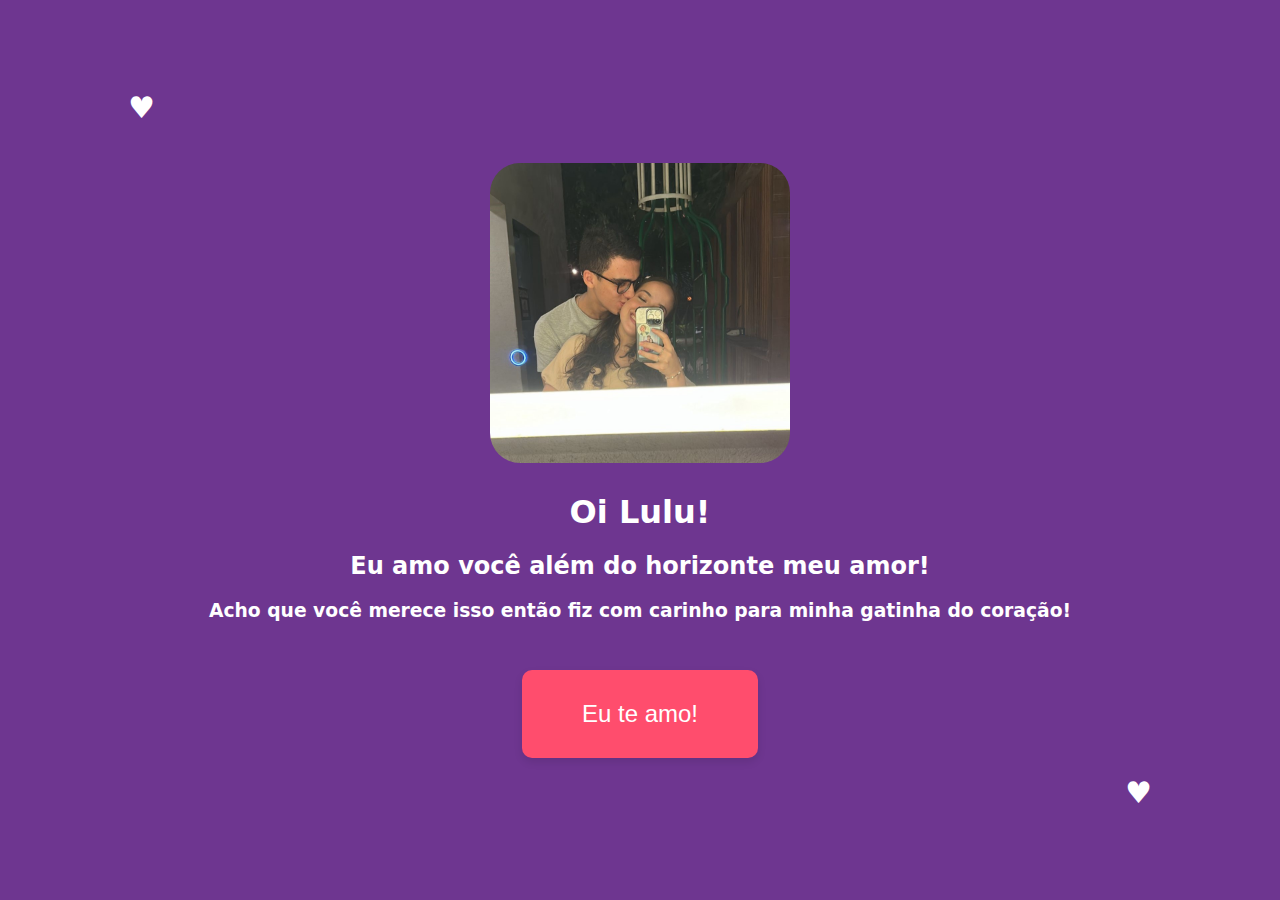
<file: index.html>
<!DOCTYPE html>
<html lang="en">
  <head>
    <meta charset="UTF-8" />
    <meta name="viewport" content="width=device-width, initial-scale=1.0" />
    <title>Oi Lulu</title>
    <link rel="stylesheet" href="lulu.css" />
  </head>
  <body>
    <div class="container">
      <h1>
        <img src="IMG-20240414-WA0010.jpg" width="300px">
      </h1>
      <div class="ble">
        <h1>Oi Lulu!</h1>
        <h2>Eu amo você além do horizonte meu amor!</h2>
        <h3>
          Acho que você merece isso então fiz com carinho para minha gatinha do
          coração!
        </h3>
      </div>
      <button class="custom-button">
        <a href="flower.html">Eu te amo!</a>
      </button>
    </div>
  </body>
</html>
</file>
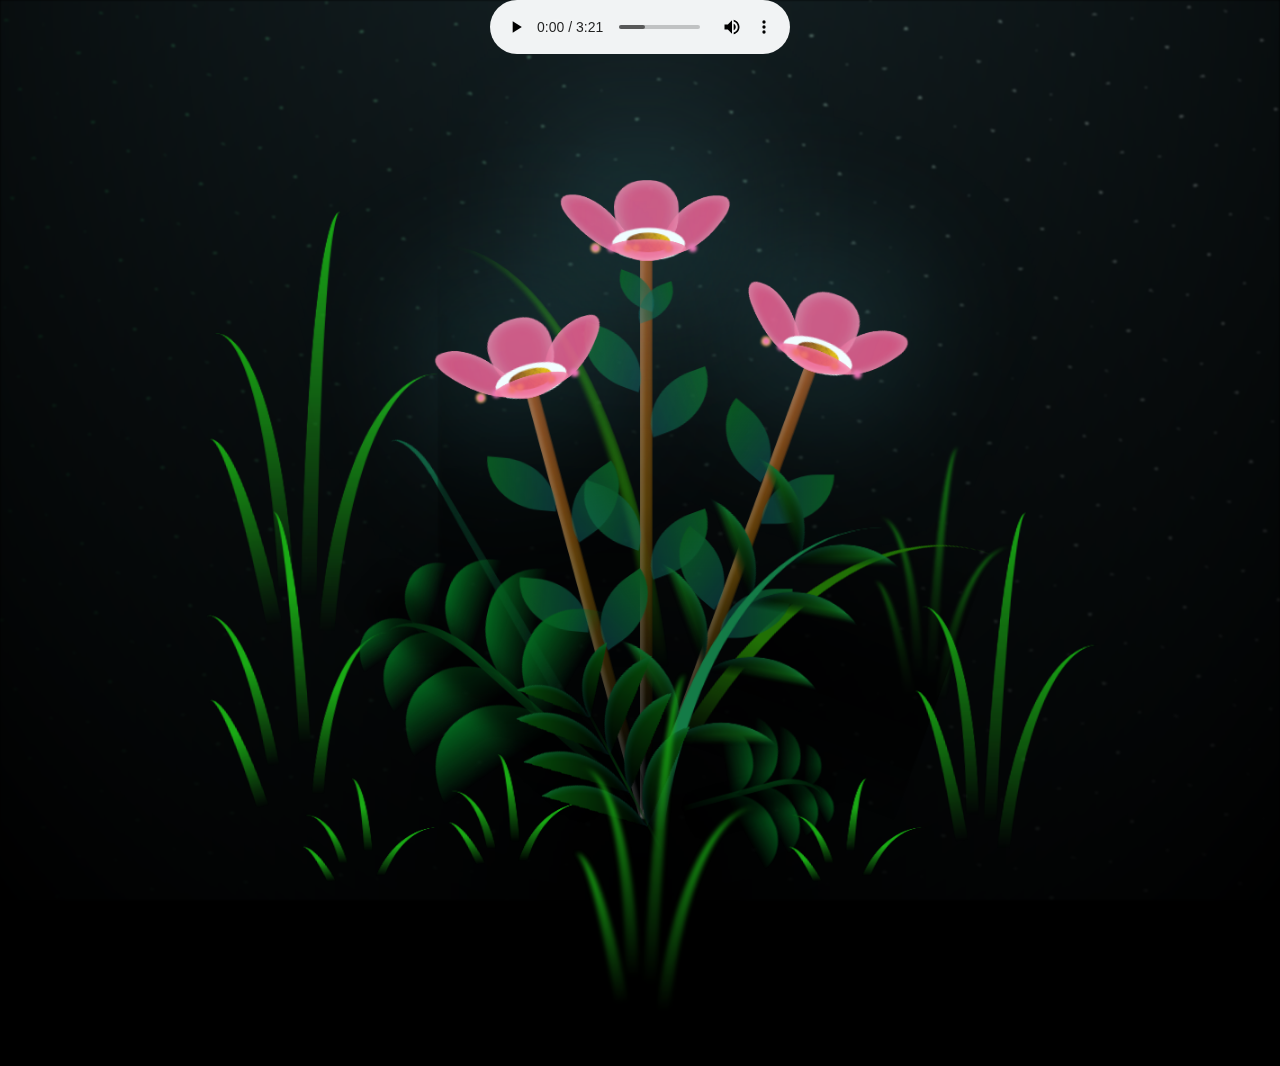
<file: flower.html>
<!DOCTYPE html>
<html lang="en">
<head>
    <meta charset="UTF-8">
    <meta http-equiv="X-UA-Compatible" content="IE=edge">
    <meta name="viewport" content="width=device-width, initial-scale=1.0">
    <link rel="stylesheet" href="css/main.css">
    <link rel="icon" href="img/flowers.png" type="image/x-icon">
    <title>flowers</title>
    
</head>

<body class="container">
    <div class="night"></div>
    <div class="flowers">
      <div class="flower flower--1">
        <div class="flower__leafs flower__leafs--1">
          <div class="flower__leaf flower__leaf--1"></div>
          <div class="flower__leaf flower__leaf--2"></div>
          <div class="flower__leaf flower__leaf--3"></div>
          <div class="flower__leaf flower__leaf--4"></div>
          <div class="flower__white-circle"></div>
  
          <div class="flower__light flower__light--1"></div>
          <div class="flower__light flower__light--2"></div>
          <div class="flower__light flower__light--3"></div>
          <div class="flower__light flower__light--4"></div>
          <div class="flower__light flower__light--5"></div>
          <div class="flower__light flower__light--6"></div>
          <div class="flower__light flower__light--7"></div>
          <div class="flower__light flower__light--8"></div>
  
        </div>
        <div class="flower__line">
          <div class="flower__line__leaf flower__line__leaf--1"></div>
          <div class="flower__line__leaf flower__line__leaf--2"></div>
          <div class="flower__line__leaf flower__line__leaf--3"></div>
          <div class="flower__line__leaf flower__line__leaf--4"></div>
          <div class="flower__line__leaf flower__line__leaf--5"></div>
          <div class="flower__line__leaf flower__line__leaf--6"></div>
        </div>
      </div>
  
      <div class="flower flower--2">
        <div class="flower__leafs flower__leafs--2">
          <div class="flower__leaf flower__leaf--1"></div>
          <div class="flower__leaf flower__leaf--2"></div>
          <div class="flower__leaf flower__leaf--3"></div>
          <div class="flower__leaf flower__leaf--4"></div>
          <div class="flower__white-circle"></div>
  
          <div class="flower__light flower__light--1"></div>
          <div class="flower__light flower__light--2"></div>
          <div class="flower__light flower__light--3"></div>
          <div class="flower__light flower__light--4"></div>
          <div class="flower__light flower__light--5"></div>
          <div class="flower__light flower__light--6"></div>
          <div class="flower__light flower__light--7"></div>
          <div class="flower__light flower__light--8"></div>
  
        </div>
        <div class="flower__line">
          <div class="flower__line__leaf flower__line__leaf--1"></div>
          <div class="flower__line__leaf flower__line__leaf--2"></div>
          <div class="flower__line__leaf flower__line__leaf--3"></div>
          <div class="flower__line__leaf flower__line__leaf--4"></div>
        </div>
      </div>
  
      <div class="flower flower--3">
        <div class="flower__leafs flower__leafs--3">
          <div class="flower__leaf flower__leaf--1"></div>
          <div class="flower__leaf flower__leaf--2"></div>
          <div class="flower__leaf flower__leaf--3"></div>
          <div class="flower__leaf flower__leaf--4"></div>
          <div class="flower__white-circle"></div>
  
          <div class="flower__light flower__light--1"></div>
          <div class="flower__light flower__light--2"></div>
          <div class="flower__light flower__light--3"></div>
          <div class="flower__light flower__light--4"></div>
          <div class="flower__light flower__light--5"></div>
          <div class="flower__light flower__light--6"></div>
          <div class="flower__light flower__light--7"></div>
          <div class="flower__light flower__light--8"></div>
  
        </div>
        <div class="flower__line">
          <div class="flower__line__leaf flower__line__leaf--1"></div>
          <div class="flower__line__leaf flower__line__leaf--2"></div>
          <div class="flower__line__leaf flower__line__leaf--3"></div>
          <div class="flower__line__leaf flower__line__leaf--4"></div>
        </div>
      </div>
  
      <div class="grow-ans" style="--d:1.2s">
        <div class="flower__g-long">
          <div class="flower__g-long__top"></div>
          <div class="flower__g-long__bottom"></div>
        </div>
      </div>
  
      <div class="growing-grass">
        <div class="flower__grass flower__grass--1">
          <div class="flower__grass--top"></div>
          <div class="flower__grass--bottom"></div>
          <div class="flower__grass__leaf flower__grass__leaf--1"></div>
          <div class="flower__grass__leaf flower__grass__leaf--2"></div>
          <div class="flower__grass__leaf flower__grass__leaf--3"></div>
          <div class="flower__grass__leaf flower__grass__leaf--4"></div>
          <div class="flower__grass__leaf flower__grass__leaf--5"></div>
          <div class="flower__grass__leaf flower__grass__leaf--6"></div>
          <div class="flower__grass__leaf flower__grass__leaf--7"></div>
          <div class="flower__grass__leaf flower__grass__leaf--8"></div>
          <div class="flower__grass__overlay"></div>
        </div>
      </div>
  
      <div class="growing-grass">
        <div class="flower__grass flower__grass--2">
          <div class="flower__grass--top"></div>
          <div class="flower__grass--bottom"></div>
          <div class="flower__grass__leaf flower__grass__leaf--1"></div>
          <div class="flower__grass__leaf flower__grass__leaf--2"></div>
          <div class="flower__grass__leaf flower__grass__leaf--3"></div>
          <div class="flower__grass__leaf flower__grass__leaf--4"></div>
          <div class="flower__grass__leaf flower__grass__leaf--5"></div>
          <div class="flower__grass__leaf flower__grass__leaf--6"></div>
          <div class="flower__grass__leaf flower__grass__leaf--7"></div>
          <div class="flower__grass__leaf flower__grass__leaf--8"></div>
          <div class="flower__grass__overlay"></div>
        </div>
      </div>
  
      <div class="grow-ans" style="--d:2.4s">
        <div class="flower__g-right flower__g-right--1">
          <div class="leaf"></div>
        </div>
      </div>
  
      <div class="grow-ans" style="--d:2.8s">
        <div class="flower__g-right flower__g-right--2">
          <div class="leaf"></div>
        </div>
      </div>
  
      <div class="grow-ans" style="--d:2.8s">
        <div class="flower__g-front">
          <div class="flower__g-front__leaf-wrapper flower__g-front__leaf-wrapper--1">
            <div class="flower__g-front__leaf"></div>
          </div>
          <div class="flower__g-front__leaf-wrapper flower__g-front__leaf-wrapper--2">
            <div class="flower__g-front__leaf"></div>
          </div>
          <div class="flower__g-front__leaf-wrapper flower__g-front__leaf-wrapper--3">
            <div class="flower__g-front__leaf"></div>
          </div>
          <div class="flower__g-front__leaf-wrapper flower__g-front__leaf-wrapper--4">
            <div class="flower__g-front__leaf"></div>
          </div>
          <div class="flower__g-front__leaf-wrapper flower__g-front__leaf-wrapper--5">
            <div class="flower__g-front__leaf"></div>
          </div>
          <div class="flower__g-front__leaf-wrapper flower__g-front__leaf-wrapper--6">
            <div class="flower__g-front__leaf"></div>
          </div>
          <div class="flower__g-front__leaf-wrapper flower__g-front__leaf-wrapper--7">
            <div class="flower__g-front__leaf"></div>
          </div>
          <div class="flower__g-front__leaf-wrapper flower__g-front__leaf-wrapper--8">
            <div class="flower__g-front__leaf"></div>
          </div>
          <div class="flower__g-front__line"></div>
        </div>
      </div>
  
      <div class="grow-ans" style="--d:3.2s">
        <div class="flower__g-fr">
          <div class="leaf"></div>
          <div class="flower__g-fr__leaf flower__g-fr__leaf--1"></div>
          <div class="flower__g-fr__leaf flower__g-fr__leaf--2"></div>
          <div class="flower__g-fr__leaf flower__g-fr__leaf--3"></div>
          <div class="flower__g-fr__leaf flower__g-fr__leaf--4"></div>
          <div class="flower__g-fr__leaf flower__g-fr__leaf--5"></div>
          <div class="flower__g-fr__leaf flower__g-fr__leaf--6"></div>
          <div class="flower__g-fr__leaf flower__g-fr__leaf--7"></div>
          <div class="flower__g-fr__leaf flower__g-fr__leaf--8"></div>
        </div>
      </div>
  
      <div class="long-g long-g--0">
        <div class="grow-ans" style="--d:3s">
          <div class="leaf leaf--0"></div>
        </div>
        <div class="grow-ans" style="--d:2.2s">
          <div class="leaf leaf--1"></div>
        </div>
        <div class="grow-ans" style="--d:3.4s">
          <div class="leaf leaf--2"></div>
        </div>
        <div class="grow-ans" style="--d:3.6s">
          <div class="leaf leaf--3"></div>
        </div>
      </div>
  
      <div class="long-g long-g--1">
        <div class="grow-ans" style="--d:3.6s">
          <div class="leaf leaf--0"></div>
        </div>
        <div class="grow-ans" style="--d:3.8s">
          <div class="leaf leaf--1"></div>
        </div>
        <div class="grow-ans" style="--d:4s">
          <div class="leaf leaf--2"></div>
        </div>
        <div class="grow-ans" style="--d:4.2s">
          <div class="leaf leaf--3"></div>
        </div>
      </div>
  
      <div class="long-g long-g--2">
        <div class="grow-ans" style="--d:4s">
          <div class="leaf leaf--0"></div>
        </div>
        <div class="grow-ans" style="--d:4.2s">
          <div class="leaf leaf--1"></div>
        </div>
        <div class="grow-ans" style="--d:4.4s">
          <div class="leaf leaf--2"></div>
        </div>
        <div class="grow-ans" style="--d:4.6s">
          <div class="leaf leaf--3"></div>
        </div>
      </div>
  
      <div class="long-g long-g--3">
        <div class="grow-ans" style="--d:4s">
          <div class="leaf leaf--0"></div>
        </div>
        <div class="grow-ans" style="--d:4.2s">
          <div class="leaf leaf--1"></div>
        </div>
        <div class="grow-ans" style="--d:3s">
          <div class="leaf leaf--2"></div>
        </div>
        <div class="grow-ans" style="--d:3.6s">
          <div class="leaf leaf--3"></div>
        </div>
      </div>
  
      <div class="long-g long-g--4">
        <div class="grow-ans" style="--d:4s">
          <div class="leaf leaf--0"></div>
        </div>
        <div class="grow-ans" style="--d:4.2s">
          <div class="leaf leaf--1"></div>
        </div>
        <div class="grow-ans" style="--d:3s">
          <div class="leaf leaf--2"></div>
        </div>
        <div class="grow-ans" style="--d:3.6s">
          <div class="leaf leaf--3"></div>
        </div>
      </div>
  
      <div class="long-g long-g--5">
        <div class="grow-ans" style="--d:4s">
          <div class="leaf leaf--0"></div>
        </div>
        <div class="grow-ans" style="--d:4.2s">
          <div class="leaf leaf--1"></div>
        </div>
        <div class="grow-ans" style="--d:3s">
          <div class="leaf leaf--2"></div>
        </div>
        <div class="grow-ans" style="--d:3.6s">
          <div class="leaf leaf--3"></div>
        </div>
      </div>
  
      <div class="long-g long-g--6">
        <div class="grow-ans" style="--d:4.2s">
          <div class="leaf leaf--0"></div>
        </div>
        <div class="grow-ans" style="--d:4.4s">
          <div class="leaf leaf--1"></div>
        </div>
        <div class="grow-ans" style="--d:4.6s">
          <div class="leaf leaf--2"></div>
        </div>
        <div class="grow-ans" style="--d:4.8s">
          <div class="leaf leaf--3"></div>
        </div>
      </div>
  
      <div class="long-g long-g--7">
        <div class="grow-ans" style="--d:3s">
          <div class="leaf leaf--0"></div>
        </div>
        <div class="grow-ans" style="--d:3.2s">
          <div class="leaf leaf--1"></div>
        </div>
        <div class="grow-ans" style="--d:3.5s">
          <div class="leaf leaf--2"></div>
        </div>
        <div class="grow-ans" style="--d:3.6s">
          <div class="leaf leaf--3"></div>
        </div>
      </div>
    </div> 
    
    <script src="main.js"></script>
  </body>
</html>

<audio controls autoplay class="music">
  <source src='music/music.mp3' type="audio/mpeg">
</audio>
</file>
<file: lulu.css>
body {
    display: flex;
    justify-content: center;
    align-items: center;
    background-color: rgb(110, 54, 144);
    color: white;
    font-family: system-ui, -apple-system, BlinkMacSystemFont, 'Segoe UI', Roboto, Oxygen, Ubuntu, Cantarell, 'Open Sans', 'Helvetica Neue', sans-serif;
    height: 100vh;
    margin: 0;
    position: relative; /* Define o corpo como uma posição relativa */
}

.container {
    text-align: center;
    position: relative; /* Define o contêiner como uma posição relativa */
}

.custom-button {
    background-color: #ff4d6d; /* Rosa claro */
    border: none;
    color: white;
    padding: 30px 60px; /* Ajustando o padding proporcionalmente ao texto mais longo */
    text-align: center;
    text-decoration: none;
    display: inline-block;
    font-size: 24px; /* Tamanho da fonte base */
    margin-top: 30px;
    cursor: pointer;
    border-radius: 10px; /* Adicionando bordas arredondadas */
    box-shadow: 0px 4px 8px rgba(0, 0, 0, 0.1); /* Adicionando sombra */
}

.custom-button:hover {
    background-color: #ff3355; /* Rosa mais escuro ao passar o mouse */
}

.custom-button a {
    color: white;
    text-decoration: none;
}

/* Adicione corações no fundo */
body::before,
body::after {
    content: "♥"; /* Unicode para um coração */
    color: rgb(255, 255, 255); /* Cor dos corações */
    font-size: 30px;
    position: absolute;
}

body::before {
    top: 10%;
    left: 10%;
}

body::after {
    bottom: 10%;
    right: 10%;
}

img{
    border-radius: 10%;
}
</file>
<file: css/main.css>
*,
*::after,
*::before {
  padding: 0;
  margin: 0;
  box-sizing: border-box;
}

:root {
  --dark-color: #000;
}

body {
  display: flex;
  align-items: flex-end;
  justify-content: center;
  min-height: 100vh;
  background-color: var(--dark-color);
  overflow: hidden;
  perspective: 1000px;
}

.night {
  position: fixed;
  left: 50%;
  top: 0;
  transform: translateX(-50%);
  width: 100%;
  height: 100%;
  filter: blur(0.1vmin);
  background-image: radial-gradient(ellipse at top, transparent 0%, var(--dark-color)), radial-gradient(ellipse at bottom, var(--dark-color), rgba(145, 233, 255, 0.2)), repeating-linear-gradient(220deg, rgb(0, 0, 0) 0px, rgb(0, 0, 0) 19px, transparent 19px, transparent 22px), repeating-linear-gradient(189deg, rgb(0, 0, 0) 0px, rgb(0, 0, 0) 19px, transparent 19px, transparent 22px), repeating-linear-gradient(148deg, rgb(0, 0, 0) 0px, rgb(0, 0, 0) 19px, transparent 19px, transparent 22px), linear-gradient(90deg, rgb(7, 107, 42), rgb(240, 240, 240));
}

.music {
  position: absolute;
  top: 0px;
}

.flowers {
  position: relative;
  transform: scale(0.9);
}

.flower {
  position: absolute;
  bottom: 10vmin;
  transform-origin: bottom center;
  z-index: 10;
  --fl-speed: 0.3s;
}
.flower--1 {
  -webkit-animation: moving-flower-1 4s linear infinite;
          animation: moving-flower-1 4s linear infinite;
}
.flower--1 .flower__line {
  height: 70vmin;
  -webkit-animation-delay: 0.3s;
          animation-delay: 0.3s;
}
.flower--1 .flower__line__leaf--1 {
  -webkit-animation: blooming-leaf-right var(--fl-speed) 1.6s backwards;
          animation: blooming-leaf-right var(--fl-speed) 1.6s backwards;
}
.flower--1 .flower__line__leaf--2 {
  -webkit-animation: blooming-leaf-right var(--fl-speed) 1.4s backwards;
          animation: blooming-leaf-right var(--fl-speed) 1.4s backwards;
}
.flower--1 .flower__line__leaf--3 {
  -webkit-animation: blooming-leaf-left var(--fl-speed) 1.2s backwards;
          animation: blooming-leaf-left var(--fl-speed) 1.2s backwards;
}
.flower--1 .flower__line__leaf--4 {
  -webkit-animation: blooming-leaf-left var(--fl-speed) 1s backwards;
          animation: blooming-leaf-left var(--fl-speed) 1s backwards;
}
.flower--1 .flower__line__leaf--5 {
  -webkit-animation: blooming-leaf-right var(--fl-speed) 1.8s backwards;
          animation: blooming-leaf-right var(--fl-speed) 1.8s backwards;
}
.flower--1 .flower__line__leaf--6 {
  -webkit-animation: blooming-leaf-left var(--fl-speed) 2s backwards;
          animation: blooming-leaf-left var(--fl-speed) 2s backwards;
}
.flower--2 {
  left: 50%;
  transform: rotate(20deg);
  -webkit-animation: moving-flower-2 4s linear infinite;
          animation: moving-flower-2 4s linear infinite;
}
.flower--2 .flower__line {
  height: 60vmin;
  -webkit-animation-delay: 0.6s;
          animation-delay: 0.6s;
}
.flower--2 .flower__line__leaf--1 {
  -webkit-animation: blooming-leaf-right var(--fl-speed) 1.9s backwards;
          animation: blooming-leaf-right var(--fl-speed) 1.9s backwards;
}
.flower--2 .flower__line__leaf--2 {
  -webkit-animation: blooming-leaf-right var(--fl-speed) 1.7s backwards;
          animation: blooming-leaf-right var(--fl-speed) 1.7s backwards;
}
.flower--2 .flower__line__leaf--3 {
  -webkit-animation: blooming-leaf-left var(--fl-speed) 1.5s backwards;
          animation: blooming-leaf-left var(--fl-speed) 1.5s backwards;
}
.flower--2 .flower__line__leaf--4 {
  -webkit-animation: blooming-leaf-left var(--fl-speed) 1.3s backwards;
          animation: blooming-leaf-left var(--fl-speed) 1.3s backwards;
}
.flower--3 {
  left: 50%;
  transform: rotate(-15deg);
  -webkit-animation: moving-flower-3 4s linear infinite;
          animation: moving-flower-3 4s linear infinite;
}
.flower--3 .flower__line {
  -webkit-animation-delay: 0.9s;
          animation-delay: 0.9s;
}
.flower--3 .flower__line__leaf--1 {
  -webkit-animation: blooming-leaf-right var(--fl-speed) 2.5s backwards;
          animation: blooming-leaf-right var(--fl-speed) 2.5s backwards;
}
.flower--3 .flower__line__leaf--2 {
  -webkit-animation: blooming-leaf-right var(--fl-speed) 2.3s backwards;
          animation: blooming-leaf-right var(--fl-speed) 2.3s backwards;
}
.flower--3 .flower__line__leaf--3 {
  -webkit-animation: blooming-leaf-left var(--fl-speed) 2.1s backwards;
          animation: blooming-leaf-left var(--fl-speed) 2.1s backwards;
}
.flower--3 .flower__line__leaf--4 {
  -webkit-animation: blooming-leaf-left var(--fl-speed) 1.9s backwards;
          animation: blooming-leaf-left var(--fl-speed) 1.9s backwards;
}
.flower__leafs {
  position: relative;
  -webkit-animation: blooming-flower 2s backwards;
          animation: blooming-flower 2s backwards;
}
.flower__leafs--1 {
  -webkit-animation-delay: 1.1s;
          animation-delay: 1.1s;
}
.flower__leafs--2 {
  -webkit-animation-delay: 1.4s;
          animation-delay: 1.4s;
}
.flower__leafs--3 {
  -webkit-animation-delay: 1.7s;
          animation-delay: 1.7s;
}
.flower__leafs::after {
  content: "";
  position: absolute;
  left: 0;
  top: 0;
  transform: translate(-50%, -100%);
  width: 8vmin;
  height: 8vmin;
  background-color: #6bf0ff;
  filter: blur(10vmin);
}
.flower__leaf {
  position: absolute;
  bottom: 0;
  left: 50%;
  width: 8vmin;
  height: 11vmin;
  border-radius: 51% 49% 47% 53%/44% 45% 55% 69%;
  background-color: #f672b0;
  background-image: linear-gradient(to top, #ee5286, #ee5286);
  transform-origin: bottom center;
  opacity: 0.9;
  box-shadow: inset 0 0 2vmin rgba(255, 255, 255, 0.5);
}
.flower__leaf--1 {
  transform: translate(-10%, 1%) rotateY(40deg) rotateX(-50deg);
}
.flower__leaf--2 {
  transform: translate(-50%, -4%) rotateX(40deg);
}
.flower__leaf--3 {
  transform: translate(-90%, 0%) rotateY(45deg) rotateX(50deg);
}
.flower__leaf--4 {
  width: 8vmin;
  height: 8vmin;
  transform-origin: bottom left;
  border-radius: 4vmin 10vmin 4vmin 4vmin;
  transform: translate(0%, 18%) rotateX(70deg) rotate(-43deg);
  background-image: linear-gradient(to top, #ee5286, #ee5286);
  z-index: 1;
  opacity: 0.8;
}
.flower__white-circle {
  position: absolute;
  left: -3.5vmin;
  top: -3vmin;
  width: 9vmin;
  height: 4vmin;
  border-radius: 50%;
  background-color: #fff;
}
.flower__white-circle::after {
  content: "";
  position: absolute;
  left: 50%;
  top: 45%;
  transform: translate(-50%, -50%);
  width: 60%;
  height: 60%;
  border-radius: inherit;
  background-image: repeating-linear-gradient(135deg, rgba(0, 0, 0, 0.03) 0px, rgba(0, 0, 0, 0.03) 1px, transparent 1px, transparent 12px), repeating-linear-gradient(45deg, rgba(0, 0, 0, 0.03) 0px, rgba(0, 0, 0, 0.03) 1px, transparent 1px, transparent 12px), repeating-linear-gradient(67.5deg, rgba(0, 0, 0, 0.03) 0px, rgba(0, 0, 0, 0.03) 1px, transparent 1px, transparent 12px), repeating-linear-gradient(135deg, rgba(0, 0, 0, 0.03) 0px, rgba(0, 0, 0, 0.03) 1px, transparent 1px, transparent 12px), repeating-linear-gradient(45deg, rgba(0, 0, 0, 0.03) 0px, rgba(0, 0, 0, 0.03) 1px, transparent 1px, transparent 12px), repeating-linear-gradient(112.5deg, rgba(0, 0, 0, 0.03) 0px, rgba(0, 0, 0, 0.03) 1px, transparent 1px, transparent 12px), repeating-linear-gradient(112.5deg, rgba(0, 0, 0, 0.03) 0px, rgba(0, 0, 0, 0.03) 1px, transparent 1px, transparent 12px), repeating-linear-gradient(45deg, rgba(0, 0, 0, 0.03) 0px, rgba(0, 0, 0, 0.03) 1px, transparent 1px, transparent 12px), repeating-linear-gradient(22.5deg, rgba(0, 0, 0, 0.03) 0px, rgba(0, 0, 0, 0.03) 1px, transparent 1px, transparent 12px), repeating-linear-gradient(45deg, rgba(0, 0, 0, 0.03) 0px, rgba(0, 0, 0, 0.03) 1px, transparent 1px, transparent 12px), repeating-linear-gradient(22.5deg, rgba(0, 0, 0, 0.03) 0px, rgba(0, 0, 0, 0.03) 1px, transparent 1px, transparent 12px), repeating-linear-gradient(135deg, rgba(0, 0, 0, 0.03) 0px, rgba(0, 0, 0, 0.03) 1px, transparent 1px, transparent 12px), repeating-linear-gradient(157.5deg, rgba(0, 0, 0, 0.03) 0px, rgba(0, 0, 0, 0.03) 1px, transparent 1px, transparent 12px), repeating-linear-gradient(67.5deg, rgba(0, 0, 0, 0.03) 0px, rgba(0, 0, 0, 0.03) 1px, transparent 1px, transparent 12px), repeating-linear-gradient(67.5deg, rgba(0, 0, 0, 0.03) 0px, rgba(0, 0, 0, 0.03) 1px, transparent 1px, transparent 12px), linear-gradient(90deg, rgb(127, 47, 21), rgb(255, 206, 0));
}
.flower__line {
  height: 55vmin;
  width: 1.5vmin;
  background-image: linear-gradient(to left, rgba(0, 0, 0, 0.2), transparent, rgba(255, 255, 255, 0.2)), linear-gradient(to top, transparent 10%, #583e08, #944415);
  box-shadow: inset 0 0 2px rgba(0, 0, 0, 0.5);
  -webkit-animation: grow-flower-tree 4s backwards;
          animation: grow-flower-tree 4s backwards;
}
.flower__line__leaf {
  --w: 7vmin;
  --h: calc(var(--w) + 2vmin);
  position: absolute;
  top: 20%;
  left: 90%;
  width: var(--w);
  height: var(--h);
  border-top-right-radius: var(--h);
  border-bottom-left-radius: var(--h);
  background-image: linear-gradient(to top, rgba(20, 117, 122, 0.4), #095721);
}
.flower__line__leaf--1 {
  transform: rotate(70deg) rotateY(30deg);
}
.flower__line__leaf--2 {
  top: 45%;
  transform: rotate(70deg) rotateY(30deg);
}
.flower__line__leaf--3, .flower__line__leaf--4, .flower__line__leaf--6 {
  border-top-right-radius: 0;
  border-bottom-left-radius: 0;
  border-top-left-radius: var(--h);
  border-bottom-right-radius: var(--h);
  left: -460%;
  top: 12%;
  transform: rotate(-70deg) rotateY(30deg);
}
.flower__line__leaf--4 {
  top: 40%;
}
.flower__line__leaf--5 {
  top: 0;
  transform-origin: left;
  transform: rotate(70deg) rotateY(30deg) scale(0.6);
}
.flower__line__leaf--6 {
  top: -2%;
  left: -450%;
  transform-origin: right;
  transform: rotate(-70deg) rotateY(30deg) scale(0.6);
}
.flower__light {
  position: absolute;
  bottom: 0vmin;
  width: 1vmin;
  height: 1vmin;
  background-color: rgb(255, 251, 0);
  border-radius: 50%;
  filter: blur(0.2vmin);
  -webkit-animation: light-ans 4s linear infinite backwards;
          animation: light-ans 4s linear infinite backwards;
}
.flower__light:nth-child(odd) {
  background-color: #f76baf;
}
.flower__light--1 {
  left: -2vmin;
  -webkit-animation-delay: 1s;
          animation-delay: 1s;
}
.flower__light--2 {
  left: 3vmin;
  -webkit-animation-delay: 0.5s;
          animation-delay: 0.5s;
}
.flower__light--3 {
  left: -6vmin;
  -webkit-animation-delay: 0.3s;
          animation-delay: 0.3s;
}
.flower__light--4 {
  left: 6vmin;
  -webkit-animation-delay: 0.9s;
          animation-delay: 0.9s;
}
.flower__light--5 {
  left: -1vmin;
  -webkit-animation-delay: 1.5s;
          animation-delay: 1.5s;
}

.flower__light--6 {
  left: -4vmin;
  -webkit-animation-delay: 3s;
          animation-delay: 3s;
}
.flower__light--7 {
  left: 3vmin;
  -webkit-animation-delay: 2s;
          animation-delay: 2s;
}
.flower__light--8 {
  left: -6vmin;
  -webkit-animation-delay: 3.5s;
          animation-delay: 3.5s;
}
.flower__grass {
  --c: #04661f;
  --line-w: 1.5vmin;
  position: absolute;
  bottom: 12vmin;
  left: -7vmin;
  display: flex;
  flex-direction: column;
  align-items: flex-end;
  z-index: 20;
  transform-origin: bottom center;
  transform: rotate(-48deg) rotateY(40deg);
}
.flower__grass--1 {
  -webkit-animation: moving-grass 2s linear infinite;
          animation: moving-grass 2s linear infinite;
}
.flower__grass--2 {
  left: 2vmin;
  bottom: 10vmin;
  transform: scale(0.5) rotate(75deg) rotateX(10deg) rotateY(-200deg);
  opacity: 0.8;
  z-index: 0;
  -webkit-animation: moving-grass--2 1.5s linear infinite;
          animation: moving-grass--2 1.5s linear infinite;
}
.flower__grass--top {
  width: 7vmin;
  height: 10vmin;
  border-top-right-radius: 100%;
  border-right: var(--line-w) solid var(--c);
  transform-origin: bottom center;
  transform: rotate(-2deg);
}
.flower__grass--bottom {
  margin-top: -2px;
  width: var(--line-w);
  height: 25vmin;
  background-image: linear-gradient(to top, transparent, var(--c));
}
.flower__grass__leaf {
  --size: 10vmin;
  position: absolute;
  width: calc(var(--size) * 2.1);
  height: var(--size);
  border-top-left-radius: var(--size);
  border-top-right-radius: var(--size);
  background-image: linear-gradient(to top, transparent, transparent 30%, var(--c));
  z-index: 100;
}
.flower__grass__leaf--1 {
  top: -6%;
  left: 30%;
  --size: 6vmin;
  transform: rotate(-20deg);
  -webkit-animation: growing-grass-ans--1 2s 2.6s backwards;
          animation: growing-grass-ans--1 2s 2.6s backwards;
}
@-webkit-keyframes growing-grass-ans--1 {
  0% {
    transform-origin: bottom left;
    transform: rotate(-20deg) scale(0);
  }
}
@keyframes growing-grass-ans--1 {
  0% {
    transform-origin: bottom left;
    transform: rotate(-20deg) scale(0);
  }
}
.flower__grass__leaf--2 {
  top: -5%;
  left: -110%;
  --size: 6vmin;
  transform: rotate(10deg);
  -webkit-animation: growing-grass-ans--2 2s 2.4s linear backwards;
          animation: growing-grass-ans--2 2s 2.4s linear backwards;
}
@-webkit-keyframes growing-grass-ans--2 {
  0% {
    transform-origin: bottom right;
    transform: rotate(10deg) scale(0);
  }
}
@keyframes growing-grass-ans--2 {
  0% {
    transform-origin: bottom right;
    transform: rotate(10deg) scale(0);
  }
}
.flower__grass__leaf--3 {
  top: 5%;
  left: 60%;
  --size: 8vmin;
  transform: rotate(-18deg) rotateX(-20deg);
  -webkit-animation: growing-grass-ans--3 2s 2.2s linear backwards;
          animation: growing-grass-ans--3 2s 2.2s linear backwards;
}
@-webkit-keyframes growing-grass-ans--3 {
  0% {
    transform-origin: bottom left;
    transform: rotate(-18deg) rotateX(-20deg) scale(0);
  }
}
@keyframes growing-grass-ans--3 {
  0% {
    transform-origin: bottom left;
    transform: rotate(-18deg) rotateX(-20deg) scale(0);
  }
}
.flower__grass__leaf--4 {
  top: 6%;
  left: -135%;
  --size: 8vmin;
  transform: rotate(2deg);
  -webkit-animation: growing-grass-ans--4 2s 2s linear backwards;
          animation: growing-grass-ans--4 2s 2s linear backwards;
}
@-webkit-keyframes growing-grass-ans--4 {
  0% {
    transform-origin: bottom right;
    transform: rotate(2deg) scale(0);
  }
}
@keyframes growing-grass-ans--4 {
  0% {
    transform-origin: bottom right;
    transform: rotate(2deg) scale(0);
  }
}
.flower__grass__leaf--5 {
  top: 20%;
  left: 60%;
  --size: 10vmin;
  transform: rotate(-24deg) rotateX(-20deg);
  -webkit-animation: growing-grass-ans--5 2s 1.8s linear backwards;
          animation: growing-grass-ans--5 2s 1.8s linear backwards;
}
@-webkit-keyframes growing-grass-ans--5 {
  0% {
    transform-origin: bottom left;
    transform: rotate(-24deg) rotateX(-20deg) scale(0);
  }
}
@keyframes growing-grass-ans--5 {
  0% {
    transform-origin: bottom left;
    transform: rotate(-24deg) rotateX(-20deg) scale(0);
  }
}
.flower__grass__leaf--6 {
  top: 22%;
  left: -180%;
  --size: 10vmin;
  transform: rotate(10deg);
  -webkit-animation: growing-grass-ans--6 2s 1.6s linear backwards;
          animation: growing-grass-ans--6 2s 1.6s linear backwards;
}
@-webkit-keyframes growing-grass-ans--6 {
  0% {
    transform-origin: bottom right;
    transform: rotate(10deg) scale(0);
  }
}
@keyframes growing-grass-ans--6 {
  0% {
    transform-origin: bottom right;
    transform: rotate(10deg) scale(0);
  }
}
.flower__grass__leaf--7 {
  top: 39%;
  left: 70%;
  --size: 10vmin;
  transform: rotate(-10deg);
  -webkit-animation: growing-grass-ans--7 2s 1.4s linear backwards;
          animation: growing-grass-ans--7 2s 1.4s linear backwards;
}
@-webkit-keyframes growing-grass-ans--7 {
  0% {
    transform-origin: bottom left;
    transform: rotate(-10deg) scale(0);
  }
}
@keyframes growing-grass-ans--7 {
  0% {
    transform-origin: bottom left;
    transform: rotate(-10deg) scale(0);
  }
}
.flower__grass__leaf--8 {
  top: 40%;
  left: -215%;
  --size: 11vmin;
  transform: rotate(10deg);
  -webkit-animation: growing-grass-ans--8 2s 1.2s linear backwards;
          animation: growing-grass-ans--8 2s 1.2s linear backwards;
}
@-webkit-keyframes growing-grass-ans--8 {
  0% {
    transform-origin: bottom right;
    transform: rotate(10deg) scale(0);
  }
}
@keyframes growing-grass-ans--8 {
  0% {
    transform-origin: bottom right;
    transform: rotate(10deg) scale(0);
  }
}
.flower__grass__overlay {
  position: absolute;
  top: -10%;
  right: 0%;
  width: 100%;
  height: 100%;
  background-color: rgba(0, 0, 0, 0.6);
  filter: blur(1.5vmin);
  z-index: 100;
}
.flower__g-long {
  --w: 2vmin;
  --h: 6vmin;
  --c: #0e5b3c;
  position: absolute;
  bottom: 10vmin;
  left: -3vmin;
  transform-origin: bottom center;
  transform: rotate(-30deg) rotateY(-20deg);
  display: flex;
  flex-direction: column;
  align-items: flex-end;
  -webkit-animation: flower-g-long-ans 3s linear infinite;
          animation: flower-g-long-ans 3s linear infinite;
}
@-webkit-keyframes flower-g-long-ans {
  0%, 100% {
    transform: rotate(-30deg) rotateY(-20deg);
  }
  50% {
    transform: rotate(-32deg) rotateY(-20deg);
  }
}
@keyframes flower-g-long-ans {
  0%, 100% {
    transform: rotate(-30deg) rotateY(-20deg);
  }
  50% {
    transform: rotate(-32deg) rotateY(-20deg);
  }
}
.flower__g-long__top {
  top: calc(var(--h) * -1);
  width: calc(var(--w) + 1vmin);
  height: var(--h);
  border-top-right-radius: 100%;
  border-right: 0.7vmin solid var(--c);
  transform: translate(-0.7vmin, 1vmin);
}
.flower__g-long__bottom {
  width: var(--w);
  height: 50vmin;
  transform-origin: bottom center;
  background-image: linear-gradient(to top, transparent 30%, var(--c));
  box-shadow: inset 0 0 2px rgba(0, 0, 0, 0.5);
  -webkit-clip-path: polygon(35% 0, 65% 1%, 100% 100%, 0% 100%);
          clip-path: polygon(35% 0, 65% 1%, 100% 100%, 0% 100%);
}
.flower__g-right {
  position: absolute;
  bottom: 6vmin;
  left: -2vmin;
  transform-origin: bottom left;
  transform: rotate(20deg);
}
.flower__g-right .leaf {
  width: 30vmin;
  height: 50vmin;
  border-top-left-radius: 100%;
  border-left: 2vmin solid #217005;
  background-image: linear-gradient(to bottom, transparent, var(--dark-color) 60%);
  -webkit-mask-image: linear-gradient(to top, transparent 30%, #24803e 60%);
}
.flower__g-right--1 {
  -webkit-animation: flower-g-right-ans 2.5s linear infinite;
          animation: flower-g-right-ans 2.5s linear infinite;
}
.flower__g-right--2 {
  left: 5vmin;
  transform: rotateY(-180deg);
  -webkit-animation: flower-g-right-ans--2 3s linear infinite;
          animation: flower-g-right-ans--2 3s linear infinite;
}
.flower__g-right--2 .leaf {
  height: 75vmin;
  filter: blur(0.3vmin);
  opacity: 0.8;
}
@-webkit-keyframes flower-g-right-ans {
  0%, 100% {
    transform: rotate(20deg);
  }
  50% {
    transform: rotate(24deg) rotateX(-20deg);
  }
}
@keyframes flower-g-right-ans {
  0%, 100% {
    transform: rotate(20deg);
  }
  50% {
    transform: rotate(24deg) rotateX(-20deg);
  }
}
@-webkit-keyframes flower-g-right-ans--2 {
  0%, 100% {
    transform: rotateY(-180deg) rotate(0deg) rotateX(-20deg);
  }
  50% {
    transform: rotateY(-180deg) rotate(6deg) rotateX(-20deg);
  }
}
@keyframes flower-g-right-ans--2 {
  0%, 100% {
    transform: rotateY(-180deg) rotate(0deg) rotateX(-20deg);
  }
  50% {
    transform: rotateY(-180deg) rotate(6deg) rotateX(-20deg);
  }
}
.flower__g-front {
  position: absolute;
  bottom: 6vmin;
  left: 2.5vmin;
  z-index: 100;
  transform-origin: bottom center;
  transform: rotate(-28deg) rotateY(30deg) scale(1.04);
  -webkit-animation: flower__g-front-ans 2s linear infinite;
          animation: flower__g-front-ans 2s linear infinite;
}
@-webkit-keyframes flower__g-front-ans {
  0%, 100% {
    transform: rotate(-28deg) rotateY(30deg) scale(1.04);
  }
  50% {
    transform: rotate(-35deg) rotateY(40deg) scale(1.04);
  }
}
@keyframes flower__g-front-ans {
  0%, 100% {
    transform: rotate(-28deg) rotateY(30deg) scale(1.04);
  }
  50% {
    transform: rotate(-35deg) rotateY(40deg) scale(1.04);
  }
}
.flower__g-front__line {
  width: 0.3vmin;
  height: 20vmin;
  background-image: linear-gradient(to top, transparent, #042e0b, transparent 100%);
  position: relative;
}
.flower__g-front__leaf-wrapper {
  position: absolute;
  top: 0;
  left: 0;
  transform-origin: bottom left;
  transform: rotate(10deg);
}
.flower__g-front__leaf-wrapper:nth-child(even) {
  left: 0vmin;
  transform: rotateY(-180deg) rotate(5deg);
  -webkit-animation: flower__g-front__leaf-left-ans 1s ease-in backwards;
          animation: flower__g-front__leaf-left-ans 1s ease-in backwards;
}
.flower__g-front__leaf-wrapper:nth-child(odd) {
  -webkit-animation: flower__g-front__leaf-ans 1s ease-in backwards;
          animation: flower__g-front__leaf-ans 1s ease-in backwards;
}
.flower__g-front__leaf-wrapper--1 {
  top: -8vmin;
  transform: scale(0.7);
  -webkit-animation: flower__g-front__leaf-ans 1s 5.5s ease-in backwards !important;
          animation: flower__g-front__leaf-ans 1s 5.5s ease-in backwards !important;
}
.flower__g-front__leaf-wrapper--2 {
  top: -8vmin;
  transform: rotateY(-180deg) scale(0.7) !important;
  -webkit-animation: flower__g-front__leaf-left-ans-2 1s 4.6s ease-in backwards !important;
          animation: flower__g-front__leaf-left-ans-2 1s 4.6s ease-in backwards !important;
}
.flower__g-front__leaf-wrapper--3 {
  top: -3vmin;
  -webkit-animation: flower__g-front__leaf-ans 1s 4.6s ease-in backwards;
          animation: flower__g-front__leaf-ans 1s 4.6s ease-in backwards;
}
.flower__g-front__leaf-wrapper--4 {
  top: -3vmin;
  transform: rotateY(-180deg) scale(0.9) !important;
  -webkit-animation: flower__g-front__leaf-left-ans-2 1s 4.6s ease-in backwards !important;
          animation: flower__g-front__leaf-left-ans-2 1s 4.6s ease-in backwards !important;
}
@-webkit-keyframes flower__g-front__leaf-left-ans-2 {
  0% {
    transform: rotateY(-180deg) scale(0);
  }
}
@keyframes flower__g-front__leaf-left-ans-2 {
  0% {
    transform: rotateY(-180deg) scale(0);
  }
}
.flower__g-front__leaf-wrapper--5, .flower__g-front__leaf-wrapper--6 {
  top: 2vmin;
}
.flower__g-front__leaf-wrapper--7, .flower__g-front__leaf-wrapper--8 {
  top: 6.5vmin;
}
.flower__g-front__leaf-wrapper--2 {
  -webkit-animation-delay: 5.2s !important;
          animation-delay: 5.2s !important;
}
.flower__g-front__leaf-wrapper--3 {
  -webkit-animation-delay: 4.9s !important;
          animation-delay: 4.9s !important;
}
.flower__g-front__leaf-wrapper--5 {
  -webkit-animation-delay: 4.3s !important;
          animation-delay: 4.3s !important;
}
.flower__g-front__leaf-wrapper--6 {
  -webkit-animation-delay: 4.1s !important;
          animation-delay: 4.1s !important;
}
.flower__g-front__leaf-wrapper--7 {
  -webkit-animation-delay: 3.8s !important;
          animation-delay: 3.8s !important;
}
.flower__g-front__leaf-wrapper--8 {
  -webkit-animation-delay: 3.5s !important;
          animation-delay: 3.5s !important;
}
@-webkit-keyframes flower__g-front__leaf-ans {
  0% {
    transform: rotate(10deg) scale(0);
  }
}
@keyframes flower__g-front__leaf-ans {
  0% {
    transform: rotate(10deg) scale(0);
  }
}
@-webkit-keyframes flower__g-front__leaf-left-ans {
  0% {
    transform: rotateY(-180deg) rotate(5deg) scale(0);
  }
}
@keyframes flower__g-front__leaf-left-ans {
  0% {
    transform: rotateY(-180deg) rotate(5deg) scale(0);
  }
}
.flower__g-front__leaf {
  width: 10vmin;
  height: 10vmin;
  border-radius: 100% 0% 0% 100%/100% 100% 0% 0%;
  box-shadow: inset 0 2px 1vmin hsla(184deg, 97%, 58%, 0.2);
  background-image: linear-gradient(to bottom left, transparent, var(--dark-color)), linear-gradient(to bottom right, #064f0a 50%, transparent 50%, transparent);
  -webkit-mask-image: linear-gradient(to bottom right, #097149 50%, transparent 50%, transparent);
  mask-image: linear-gradient(to bottom right, #0e8723 50%, transparent 50%, transparent);
}
.flower__g-fr {
  position: absolute;
  bottom: -4vmin;
  left: vmin;
  transform-origin: bottom left;
  z-index: 10;
  -webkit-animation: flower__g-fr-ans 2s linear infinite;
          animation: flower__g-fr-ans 2s linear infinite;
}
@-webkit-keyframes flower__g-fr-ans {
  0%, 100% {
    transform: rotate(2deg);
  }
  50% {
    transform: rotate(4deg);
  }
}
@keyframes flower__g-fr-ans {
  0%, 100% {
    transform: rotate(2deg);
  }
  50% {
    transform: rotate(4deg);
  }
}
.flower__g-fr .leaf {
  width: 30vmin;
  height: 50vmin;
  border-top-left-radius: 100%;
  border-left: 2vmin solid #147b47;
  -webkit-mask-image: linear-gradient(to top, transparent 25%, #0e4e2a 50%);
  position: relative;
  z-index: 1;
}
.flower__g-fr__leaf {
  position: absolute;
  top: 0;
  left: 0;
  width: 10vmin;
  height: 10vmin;
  border-radius: 100% 0% 0% 100%/100% 100% 0% 0%;
  box-shadow: inset 0 2px 1vmin hsla(184deg, 97%, 58%, 0.2);
  background-image: linear-gradient(to bottom left, transparent, var(--dark-color) 98%), linear-gradient(to bottom right, #106e18 45%, transparent 50%, transparent);
  -webkit-mask-image: linear-gradient(135deg, #175f22 40%, transparent 50%, transparent);
}
.flower__g-fr__leaf--1 {
  left: 20vmin;
  transform: rotate(45deg);
  -webkit-animation: flower__g-fr-leaft-ans-1 0.5s 5.2s linear backwards;
          animation: flower__g-fr-leaft-ans-1 0.5s 5.2s linear backwards;
}
@-webkit-keyframes flower__g-fr-leaft-ans-1 {
  0% {
    transform-origin: left;
    transform: rotate(45deg) scale(0);
  }
}
@keyframes flower__g-fr-leaft-ans-1 {
  0% {
    transform-origin: left;
    transform: rotate(45deg) scale(0);
  }
}
.flower__g-fr__leaf--2 {
  left: 12vmin;
  top: -7vmin;
  transform: rotate(25deg) rotateY(-180deg);
  -webkit-animation: flower__g-fr-leaft-ans-6 0.5s 5s linear backwards;
          animation: flower__g-fr-leaft-ans-6 0.5s 5s linear backwards;
}
.flower__g-fr__leaf--3 {
  left: 15vmin;
  top: 6vmin;
  transform: rotate(55deg);
  -webkit-animation: flower__g-fr-leaft-ans-5 0.5s 4.8s linear backwards;
          animation: flower__g-fr-leaft-ans-5 0.5s 4.8s linear backwards;
}
.flower__g-fr__leaf--4 {
  left: 6vmin;
  top: -2vmin;
  transform: rotate(25deg) rotateY(-180deg);
  -webkit-animation: flower__g-fr-leaft-ans-6 0.5s 4.6s linear backwards;
          animation: flower__g-fr-leaft-ans-6 0.5s 4.6s linear backwards;
}
.flower__g-fr__leaf--5 {
  left: 10vmin;
  top: 14vmin;
  transform: rotate(55deg);
  -webkit-animation: flower__g-fr-leaft-ans-5 0.5s 4.4s linear backwards;
          animation: flower__g-fr-leaft-ans-5 0.5s 4.4s linear backwards;
}
@-webkit-keyframes flower__g-fr-leaft-ans-5 {
  0% {
    transform-origin: left;
    transform: rotate(55deg) scale(0);
  }
}
@keyframes flower__g-fr-leaft-ans-5 {
  0% {
    transform-origin: left;
    transform: rotate(55deg) scale(0);
  }
}
.flower__g-fr__leaf--6 {
  left: 0vmin;
  top: 6vmin;
  transform: rotate(25deg) rotateY(-180deg);
  -webkit-animation: flower__g-fr-leaft-ans-6 0.5s 4.2s linear backwards;
          animation: flower__g-fr-leaft-ans-6 0.5s 4.2s linear backwards;
}
@-webkit-keyframes flower__g-fr-leaft-ans-6 {
  0% {
    transform-origin: right;
    transform: rotate(25deg) rotateY(-180deg) scale(0);
  }
}
@keyframes flower__g-fr-leaft-ans-6 {
  0% {
    transform-origin: right;
    transform: rotate(25deg) rotateY(-180deg) scale(0);
  }
}
.flower__g-fr__leaf--7 {
  left: 5vmin;
  top: 22vmin;
  transform: rotate(45deg);
  -webkit-animation: flower__g-fr-leaft-ans-7 0.5s 4s linear backwards;
          animation: flower__g-fr-leaft-ans-7 0.5s 4s linear backwards;
}
@-webkit-keyframes flower__g-fr-leaft-ans-7 {
  0% {
    transform-origin: left;
    transform: rotate(45deg) scale(0);
  }
}
@keyframes flower__g-fr-leaft-ans-7 {
  0% {
    transform-origin: left;
    transform: rotate(45deg) scale(0);
  }
}
.flower__g-fr__leaf--8 {
  left: -4vmin;
  top: 15vmin;
  transform: rotate(15deg) rotateY(-180deg);
  -webkit-animation: flower__g-fr-leaft-ans-8 0.5s 3.8s linear backwards;
          animation: flower__g-fr-leaft-ans-8 0.5s 3.8s linear backwards;
}
@-webkit-keyframes flower__g-fr-leaft-ans-8 {
  0% {
    transform-origin: right;
    transform: rotate(15deg) rotateY(-180deg) scale(0);
  }
}
@keyframes flower__g-fr-leaft-ans-8 {
  0% {
    transform-origin: right;
    transform: rotate(15deg) rotateY(-180deg) scale(0);
  }
}

.long-g {
  position: absolute;
  bottom: 25vmin;
  left: -42vmin;
  transform-origin: bottom left;
}
.long-g--1 {
  bottom: 0vmin;
  transform: scale(0.8) rotate(-5deg);
}
.long-g--1 .leaf {
  -webkit-mask-image: linear-gradient(to top, transparent 40%, #196d2a 80%) !important;
}
.long-g--1 .leaf--1 {
  --w: 5vmin;
  --h: 60vmin;
  left: -2vmin;
  transform: rotate(3deg) rotateY(-180deg);
}
.long-g--2, .long-g--3 {
  bottom: -3vmin;
  left: -35vmin;
  transform-origin: center;
  transform: scale(0.6) rotateX(60deg);
}
.long-g--2 .leaf, .long-g--3 .leaf {
  -webkit-mask-image: linear-gradient(to top, transparent 50%, #176220 80%) !important;
}
.long-g--2 .leaf--1, .long-g--3 .leaf--1 {
  left: -1vmin;
  transform: rotateY(-180deg);
}
.long-g--3 {
  left: -17vmin;
  bottom: 0vmin;
}
.long-g--3 .leaf {
  -webkit-mask-image: linear-gradient(to top, transparent 40%, #176220 80%) !important;
}
.long-g--4 {
  left: 25vmin;
  bottom: -3vmin;
  transform-origin: center;
  transform: scale(0.6) rotateX(60deg);
}
.long-g--4 .leaf {
  -webkit-mask-image: linear-gradient(to top, transparent 50%, #176220 80%) !important;
}
.long-g--5 {
  left: 42vmin;
  bottom: 0vmin;
  transform: scale(0.8) rotate(2deg);
}
.long-g--6 {
  left: 0vmin;
  bottom: -20vmin;
  z-index: 100;
  filter: blur(0.3vmin);
  transform: scale(0.8) rotate(2deg);
}
.long-g--7 {
  left: 35vmin;
  bottom: 20vmin;
  z-index: -1;
  filter: blur(0.3vmin);
  transform: scale(0.6) rotate(2deg);
  opacity: 0.7;
}
.long-g .leaf {
  --w: 15vmin;
  --h: 40vmin;
  --c: #1aaa15;
  position: absolute;
  bottom: 0;
  width: var(--w);
  height: var(--h);
  border-top-left-radius: 100%;
  border-left: 2vmin solid var(--c);
  -webkit-mask-image: linear-gradient(to top, transparent 20%, var(--dark-color));
  transform-origin: bottom center;
}
.long-g .leaf--0 {
  left: 2vmin;
  -webkit-animation: leaf-ans-1 4s linear infinite;
          animation: leaf-ans-1 4s linear infinite;
}
.long-g .leaf--1 {
  --w: 5vmin;
  --h: 60vmin;
  -webkit-animation: leaf-ans-1 4s linear infinite;
          animation: leaf-ans-1 4s linear infinite;
}
.long-g .leaf--2 {
  --w: 10vmin;
  --h: 40vmin;
  left: -0.5vmin;
  bottom: 5vmin;
  transform-origin: bottom left;
  transform: rotateY(-180deg);
  -webkit-animation: leaf-ans-2 3s linear infinite;
          animation: leaf-ans-2 3s linear infinite;
}
.long-g .leaf--3 {
  --w: 5vmin;
  --h: 30vmin;
  left: -1vmin;
  bottom: 3.2vmin;
  transform-origin: bottom left;
  transform: rotate(-10deg) rotateY(-180deg);
  -webkit-animation: leaf-ans-3 3s linear infinite;
          animation: leaf-ans-3 3s linear infinite;
}

@-webkit-keyframes leaf-ans-1 {
  0%, 100% {
    transform: rotate(-5deg) scale(1);
  }
  50% {
    transform: rotate(5deg) scale(1.1);
  }
}

@keyframes leaf-ans-1 {
  0%, 100% {
    transform: rotate(-5deg) scale(1);
  }
  50% {
    transform: rotate(5deg) scale(1.1);
  }
}
@-webkit-keyframes leaf-ans-2 {
  0%, 100% {
    transform: rotateY(-180deg) rotate(5deg);
  }
  50% {
    transform: rotateY(-180deg) rotate(0deg) scale(1.1);
  }
}
@keyframes leaf-ans-2 {
  0%, 100% {
    transform: rotateY(-180deg) rotate(5deg);
  }
  50% {
    transform: rotateY(-180deg) rotate(0deg) scale(1.1);
  }
}
@-webkit-keyframes leaf-ans-3 {
  0%, 100% {
    transform: rotate(-10deg) rotateY(-180deg);
  }
  50% {
    transform: rotate(-20deg) rotateY(-180deg);
  }
}
@keyframes leaf-ans-3 {
  0%, 100% {
    transform: rotate(-10deg) rotateY(-180deg);
  }
  50% {
    transform: rotate(-20deg) rotateY(-180deg);
  }
}
.grow-ans {
  -webkit-animation: grow-ans 2s var(--d) backwards;
          animation: grow-ans 2s var(--d) backwards;
}

@-webkit-keyframes grow-ans {
  0% {
    transform: scale(0);
    opacity: 0;
  }
}

@keyframes grow-ans {
  0% {
    transform: scale(0);
    opacity: 0;
  }
}
@-webkit-keyframes light-ans {
  0% {
    opacity: 0;
    transform: translateY(0vmin);
  }
  25% {
    opacity: 1;
    transform: translateY(-5vmin) translateX(-2vmin);
  }
  50% {
    opacity: 1;
    transform: translateY(-15vmin) translateX(2vmin);
    filter: blur(0.2vmin);
  }
  75% {
    transform: translateY(-20vmin) translateX(-2vmin);
    filter: blur(0.2vmin);
  }
  100% {
    transform: translateY(-30vmin);
    opacity: 0;
    filter: blur(1vmin);
  }
}
@keyframes light-ans {
  0% {
    opacity: 0;
    transform: translateY(0vmin);
  }
  25% {
    opacity: 1;
    transform: translateY(-5vmin) translateX(-2vmin);
  }
  50% {
    opacity: 1;
    transform: translateY(-15vmin) translateX(2vmin);
    filter: blur(0.2vmin);
  }
  75% {
    transform: translateY(-20vmin) translateX(-2vmin);
    filter: blur(0.2vmin);
  }
  100% {
    transform: translateY(-30vmin);
    opacity: 0;
    filter: blur(1vmin);
  }
}
@-webkit-keyframes moving-flower-1 {
  0%, 100% {
    transform: rotate(2deg);
  }
  50% {
    transform: rotate(-2deg);
  }
}
@keyframes moving-flower-1 {
  0%, 100% {
    transform: rotate(2deg);
  }
  50% {
    transform: rotate(-2deg);
  }
}
@-webkit-keyframes moving-flower-2 {
  0%, 100% {
    transform: rotate(18deg);
  }
  50% {
    transform: rotate(14deg);
  }
}
@keyframes moving-flower-2 {
  0%, 100% {
    transform: rotate(18deg);
  }
  50% {
    transform: rotate(14deg);
  }
}
@-webkit-keyframes moving-flower-3 {
  0%, 100% {
    transform: rotate(-18deg);
  }
  50% {
    transform: rotate(-20deg) rotateY(-10deg);
  }
}
@keyframes moving-flower-3 {
  0%, 100% {
    transform: rotate(-18deg);
  }
  50% {
    transform: rotate(-20deg) rotateY(-10deg);
  }
}
@-webkit-keyframes blooming-leaf-right {
  0% {
    transform-origin: left;
    transform: rotate(70deg) rotateY(30deg) scale(0);
  }
}
@keyframes blooming-leaf-right {
  0% {
    transform-origin: left;
    transform: rotate(70deg) rotateY(30deg) scale(0);
  }
}
@-webkit-keyframes blooming-leaf-left {
  0% {
    transform-origin: right;
    transform: rotate(-70deg) rotateY(30deg) scale(0);
  }
}
@keyframes blooming-leaf-left {
  0% {
    transform-origin: right;
    transform: rotate(-70deg) rotateY(30deg) scale(0);
  }
}
@-webkit-keyframes grow-flower-tree {
  0% {
    height: 0;
    border-radius: 1vmin;
  }
}
@keyframes grow-flower-tree {
  0% {
    height: 0;
    border-radius: 1vmin;
  }
}
@-webkit-keyframes blooming-flower {
  0% {
    transform: scale(0);
  }
}
@keyframes blooming-flower {
  0% {
    transform: scale(0);
  }
}
@-webkit-keyframes moving-grass {
  0%, 100% {
    transform: rotate(-48deg) rotateY(40deg);
  }
  50% {
    transform: rotate(-50deg) rotateY(40deg);
  }
}
@keyframes moving-grass {
  0%, 100% {
    transform: rotate(-48deg) rotateY(40deg);
  }
  50% {
    transform: rotate(-50deg) rotateY(40deg);
  }
}
@-webkit-keyframes moving-grass--2 {
  0%, 100% {
    transform: scale(0.5) rotate(75deg) rotateX(10deg) rotateY(-200deg);
  }
  50% {
    transform: scale(0.5) rotate(79deg) rotateX(10deg) rotateY(-200deg);
  }
}
@keyframes moving-grass--2 {
  0%, 100% {
    transform: scale(0.5) rotate(75deg) rotateX(10deg) rotateY(-200deg);
  }
  50% {
    transform: scale(0.5) rotate(79deg) rotateX(10deg) rotateY(-200deg);
  }
}
.growing-grass {
  -webkit-animation: growing-grass-ans 1s 2s backwards;
          animation: growing-grass-ans 1s 2s backwards;
}

@-webkit-keyframes growing-grass-ans {
  0% {
    transform: scale(0);
  }
}

@keyframes growing-grass-ans {
  0% {
    transform: scale(0);
  }
}
.container * {
  -webkit-animation-play-state: paused !important;
          animation-play-state: paused !important;
}
</file>
